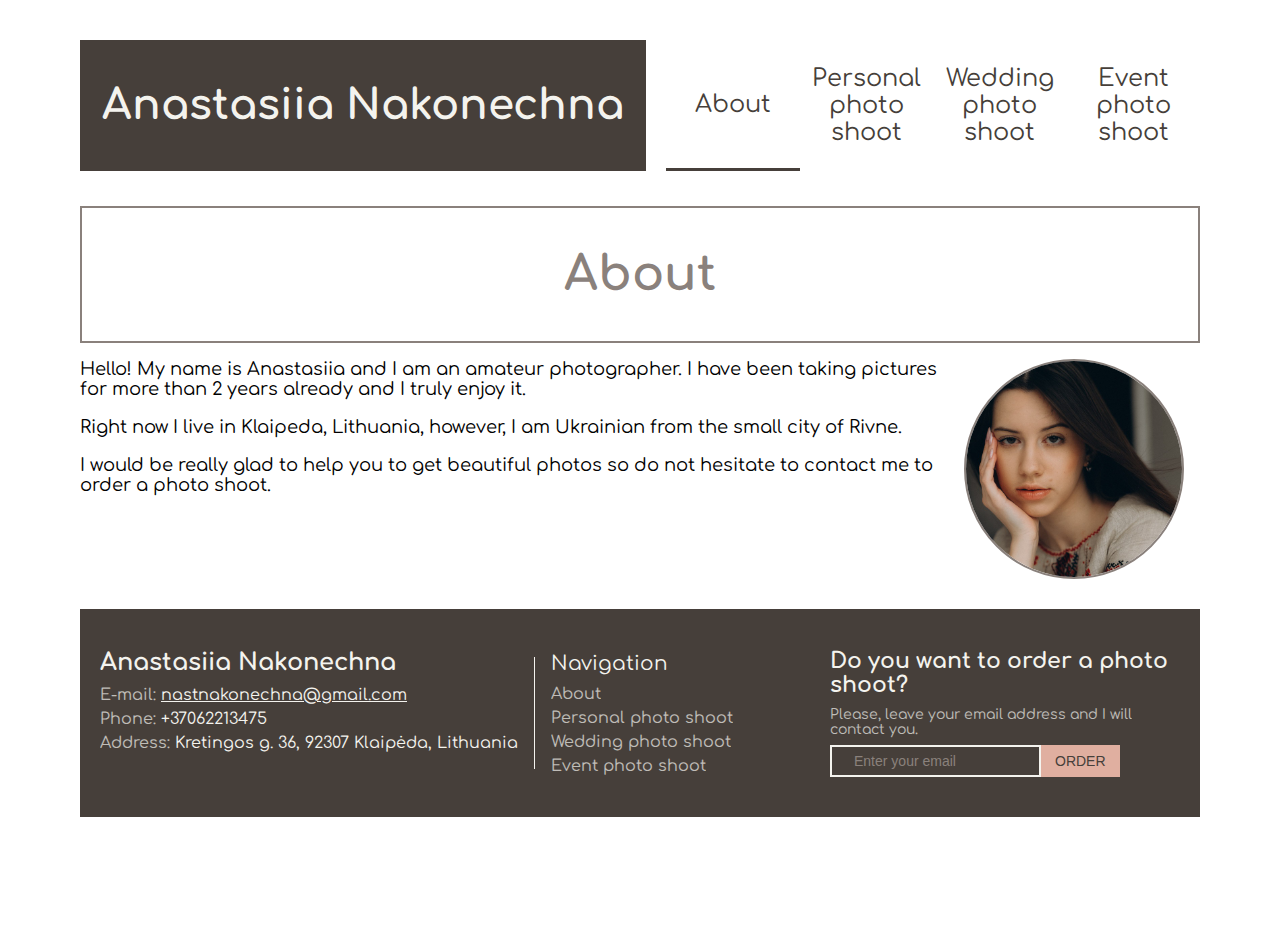
<file: index.html>
<!DOCTYPE html>
<html lang="en">

<head>
    <title>Anastasiia Nakonechna</title>
    <link rel="preconnect" href="https://fonts.googleapis.com">
    <link rel="preconnect" href="https://fonts.gstatic.com" crossorigin>
    <link href="https://fonts.googleapis.com/css2?family=Comfortaa:wght@300;400;500;700&display=swap" rel="stylesheet">
    <link rel="stylesheet" href="./styles.css" />
</head>

<body>
    <header class="container">
        <h1 class="name">Anastasiia Nakonechna</h1>
        <nav class="header-nav">
            <a class="nav-link active" href="#">About</a>
            <a class="nav-link" href="personal-photoshoot.html">Personal photo shoot</a>
            <a class="nav-link" href="wedding-photoshoot.html">Wedding photo shoot</a>
            <a class="nav-link" href="event-photoshoot.html">Event<br/>photo shoot</a>
        </nav>
    </header>
    <main class="container">
        <h2 class="heading">About</h2>
        <div class="text-content">
            <article class="text">
                <p>
                  Hello! My name is Anastasiia and I am an amateur photographer. I have been taking pictures for more than 2 years already and I truly enjoy it.
                </p>
                <p>
                    Right now I live in Klaipeda, Lithuania, however, I am Ukrainian from the small city of Rivne.
                <p>
                    I would be really glad to help you to get beautiful photos so do not hesitate to contact me to order a photo shoot.
                </p>
            </article>
            <aside class="avatar">
                <img src="./img/avatar.jpg" alt="My photo" />
            </aside>
        </div>
    </main>
    <footer class="container">
        <div class="personal-info">
            <h3 class="name">Anastasiia Nakonechna</h3>
            <div class="info-item">
                <span class="title">E-mail:</span>
                <span class="value"><a href="mailto:nastnakonechna@gmail.com">nastnakonechna@gmail.com</a></span>
            </div>
            <div class="info-item">
                <span class="title">Phone:</span>
                <span class="value">+37062213475</span>
            </div>
            <div class="info-item">
                <span class="title">Address:</span>
                <span class="value">Kretingos g. 36, 92307 Klaipėda, Lithuania</span>
            </div>
        </div>
        <div class="divider"></div>
        <nav class="footer-nav">
            <div class="heading">Navigation</div>
            <a class="nav-link active" href="#">About</a>
            <a class="nav-link" href="personal-photoshoot.html">Personal photo shoot</a>
            <a class="nav-link" href="wedding-photoshoot.html">Wedding photo shoot</a>
            <a class="nav-link" href="event-photoshoot.html">Event photo shoot</a>
        </nav>
        <div class="mail-form">
            <div class="heading">Do you want to order a photo shoot?</div>
            <div class="description">Please, leave your email address and I will contact you.</div>
            <form id="email-form">
                <input type="text" id="client-email" placeholder="Enter your email" />
                <button type="submit">ORDER</button>
            </form>
        </div>
    </footer>
    <script src="scripts/scripts.js" type="text/javascript"></script>
</body>
</html>
</file>
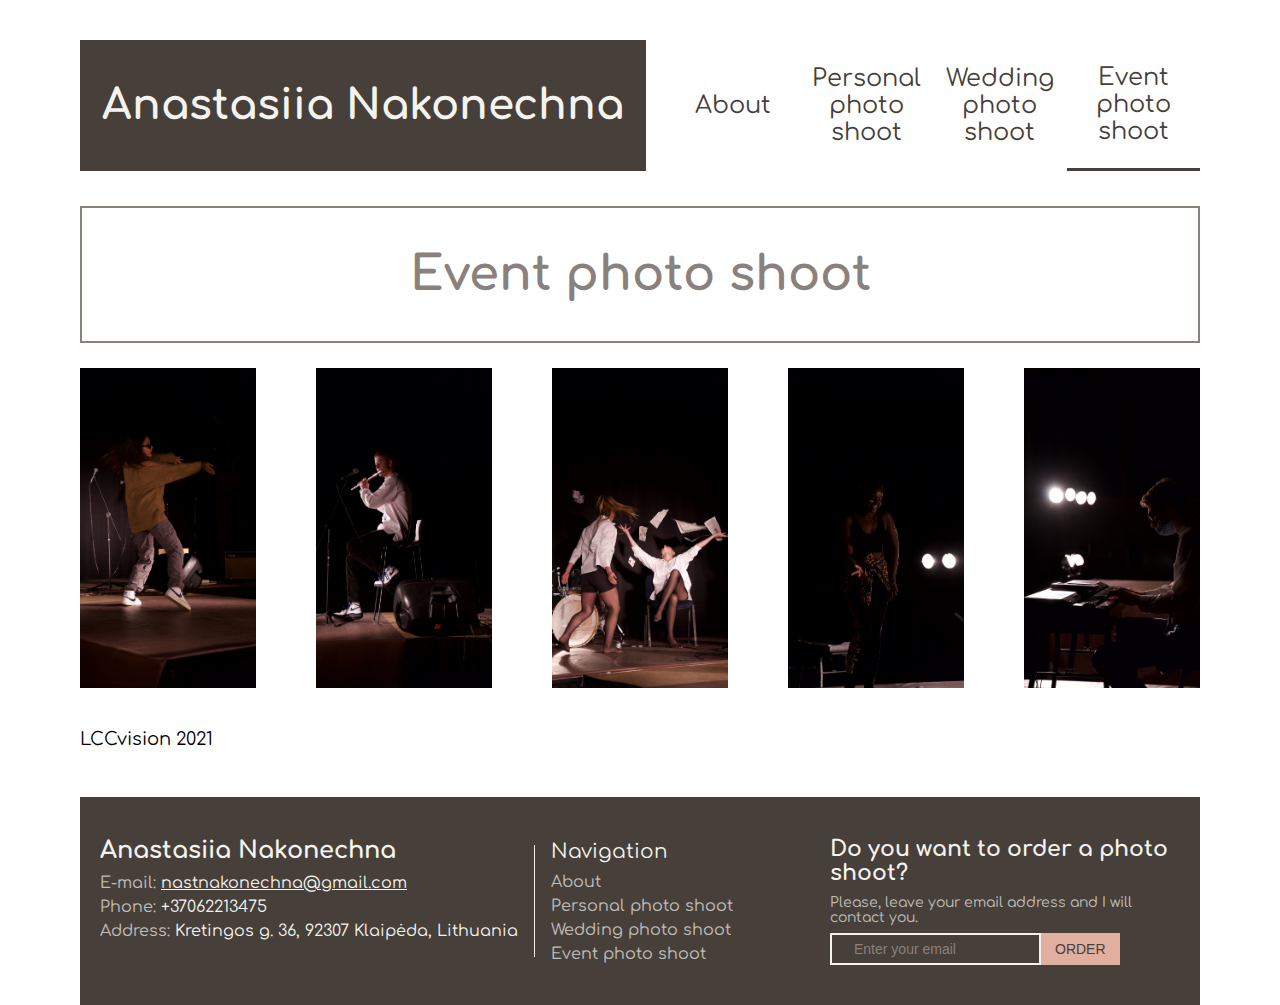
<file: event-photoshoot.html>
<!DOCTYPE html>
<html lang="en">

<head>
    <title>Anastasiia Nakonechna</title>
    <link rel="preconnect" href="https://fonts.googleapis.com">
    <link rel="preconnect" href="https://fonts.gstatic.com" crossorigin>
    <link href="https://fonts.googleapis.com/css2?family=Comfortaa:wght@300;400;500;700&display=swap" rel="stylesheet">
    <link rel="stylesheet" href="./styles.css" />
</head>

<body>
    <header class="container">
        <h1 class="name">Anastasiia Nakonechna</h1>
        <nav class="header-nav">
            <a class="nav-link" href="index.html">About</a>
            <a class="nav-link" href="personal-photoshoot.html">Personal photo shoot</a>
            <a class="nav-link" href="wedding-photoshoot.html">Wedding photo shoot</a>
            <a class="nav-link active" href="#">Event<br/>photo shoot</a>
        </nav>
    </header>
    <main class="container">
        <h2 class="heading">Event photo shoot</h2>
        <div class="photo-gallery">
            <div class="photo-card">
                <img class="photo" src="img/event/1.jpeg" alt="Event photo" />
            </div>
            <div class="photo-card">
                <img class="photo" src="img/event/2.jpeg" alt="Event photo" />
            </div>
            <div class="photo-card">
                <img class="photo" src="img/event/3.jpeg" alt="Event photo" />
            </div>
            <div class="photo-card">
                <img class="photo" src="img/event/4.jpeg" alt="Event photo" />
            </div>
            <div class="photo-card">
                <img class="photo" src="img/event/5.jpeg" alt="Event photo" />
            </div>
        </div>
        <div class="text-content">
            <article class="text">
                <p>
                    LCCvision 2021
                </p>
            </article>
        </div>
    </main>
    <footer class="container">
        <div class="personal-info">
            <h3 class="name">Anastasiia Nakonechna</h3>
            <div class="info-item">
                <span class="title">E-mail:</span>
                <span class="value"><a href="mailto:nastnakonechna@gmail.com">nastnakonechna@gmail.com</a></span>
            </div>
            <div class="info-item">
                <span class="title">Phone:</span>
                <span class="value">+37062213475</span>
            </div>
            <div class="info-item">
                <span class="title">Address:</span>
                <span class="value">Kretingos g. 36, 92307 Klaipėda, Lithuania</span>
            </div>
        </div>
        <div class="divider"></div>
        <nav class="footer-nav">
            <div class="heading">Navigation</div>
            <a class="nav-link active" href="#">About</a>
            <a class="nav-link" href="personal-photoshoot.html">Personal photo shoot</a>
            <a class="nav-link" href="wedding-photoshoot.html">Wedding photo shoot</a>
            <a class="nav-link" href="event-photoshoot.html">Event photo shoot</a>
        </nav>
        <div class="mail-form">
            <div class="heading">Do you want to order a photo shoot?</div>
            <div class="description">Please, leave your email address and I will contact you.</div>
            <form id="email-form">
                <input type="text" id="client-email" placeholder="Enter your email" />
                <button type="submit">ORDER</button>
            </form>
        </div>
    </footer>
    <script src="scripts/scripts.js" type="text/javascript"></script>
</body>
</html>
</file>
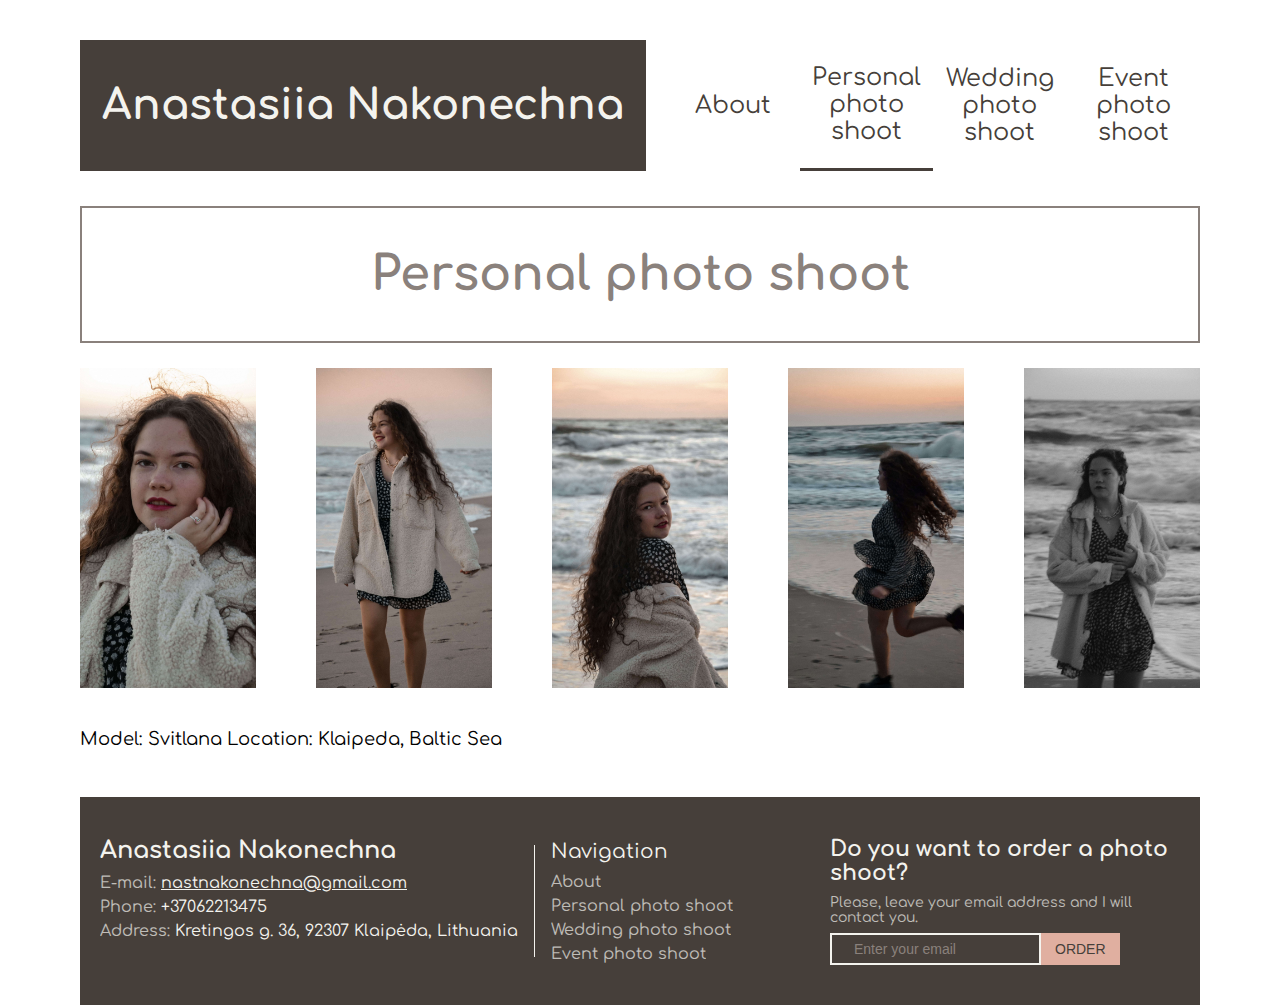
<file: personal-photoshoot.html>
<!DOCTYPE html>
<html lang="en">

<head>
    <title>Anastasiia Nakonechna</title>
    <link rel="preconnect" href="https://fonts.googleapis.com">
    <link rel="preconnect" href="https://fonts.gstatic.com" crossorigin>
    <link href="https://fonts.googleapis.com/css2?family=Comfortaa:wght@300;400;500;700&display=swap" rel="stylesheet">
    <link rel="stylesheet" href="./styles.css" />
</head>

<body>
    <header class="container">
        <h1 class="name">Anastasiia Nakonechna</h1>
        <nav class="header-nav">
            <a class="nav-link" href="index.html">About</a>
            <a class="nav-link active" href="#">Personal photo shoot</a>
            <a class="nav-link" href="wedding-photoshoot.html">Wedding photo shoot</a>
            <a class="nav-link" href="event-photoshoot.html">Event<br/>photo shoot</a>
        </nav>
    </header>
    <main class="container">
        <h2 class="heading">Personal photo shoot</h2>
        <div class="photo-gallery">
            <div class="photo-card">
                <img class="photo" src="img/personal/1.jpg" alt="Personal photo" />
            </div>
            <div class="photo-card">
                <img class="photo" src="img/personal/2.jpg" alt="Personal photo" />
            </div>
            <div class="photo-card">
                <img class="photo" src="img/personal/3.jpg" alt="Personal photo" />
            </div>
            <div class="photo-card">
                <img class="photo" src="img/personal/4.jpg" alt="Personal photo" />
            </div>
            <div class="photo-card">
                <img class="photo" src="img/personal/5.jpg" alt="Personal photo" />
            </div>
        </div>
        <div class="text-content">
            <article class="text">
                <p>
                    Model: Svitlana
                    Location: Klaipeda, Baltic Sea
                </p>
            </article>
        </div>
    </main>
    <footer class="container">
        <div class="personal-info">
            <h3 class="name">Anastasiia Nakonechna</h3>
            <div class="info-item">
                <span class="title">E-mail:</span>
                <span class="value"><a href="mailto:nastnakonechna@gmail.com">nastnakonechna@gmail.com</a></span>
            </div>
            <div class="info-item">
                <span class="title">Phone:</span>
                <span class="value">+37062213475</span>
            </div>
            <div class="info-item">
                <span class="title">Address:</span>
                <span class="value">Kretingos g. 36, 92307 Klaipėda, Lithuania</span>
            </div>
        </div>
        <div class="divider"></div>
        <nav class="footer-nav">
            <div class="heading">Navigation</div>
            <a class="nav-link active" href="#">About</a>
            <a class="nav-link" href="personal-photoshoot.html">Personal photo shoot</a>
            <a class="nav-link" href="wedding-photoshoot.html">Wedding photo shoot</a>
            <a class="nav-link" href="event-photoshoot.html">Event photo shoot</a>
        </nav>
        <div class="mail-form">
            <div class="heading">Do you want to order a photo shoot?</div>
            <div class="description">Please, leave your email address and I will contact you.</div>
            <form id="email-form">
                <input type="text" id="client-email" placeholder="Enter your email" />
                <button type="submit">ORDER</button>
            </form>
        </div>
    </footer>
    <script src="scripts/scripts.js" type="text/javascript"></script>
</body>
</html>
</file>
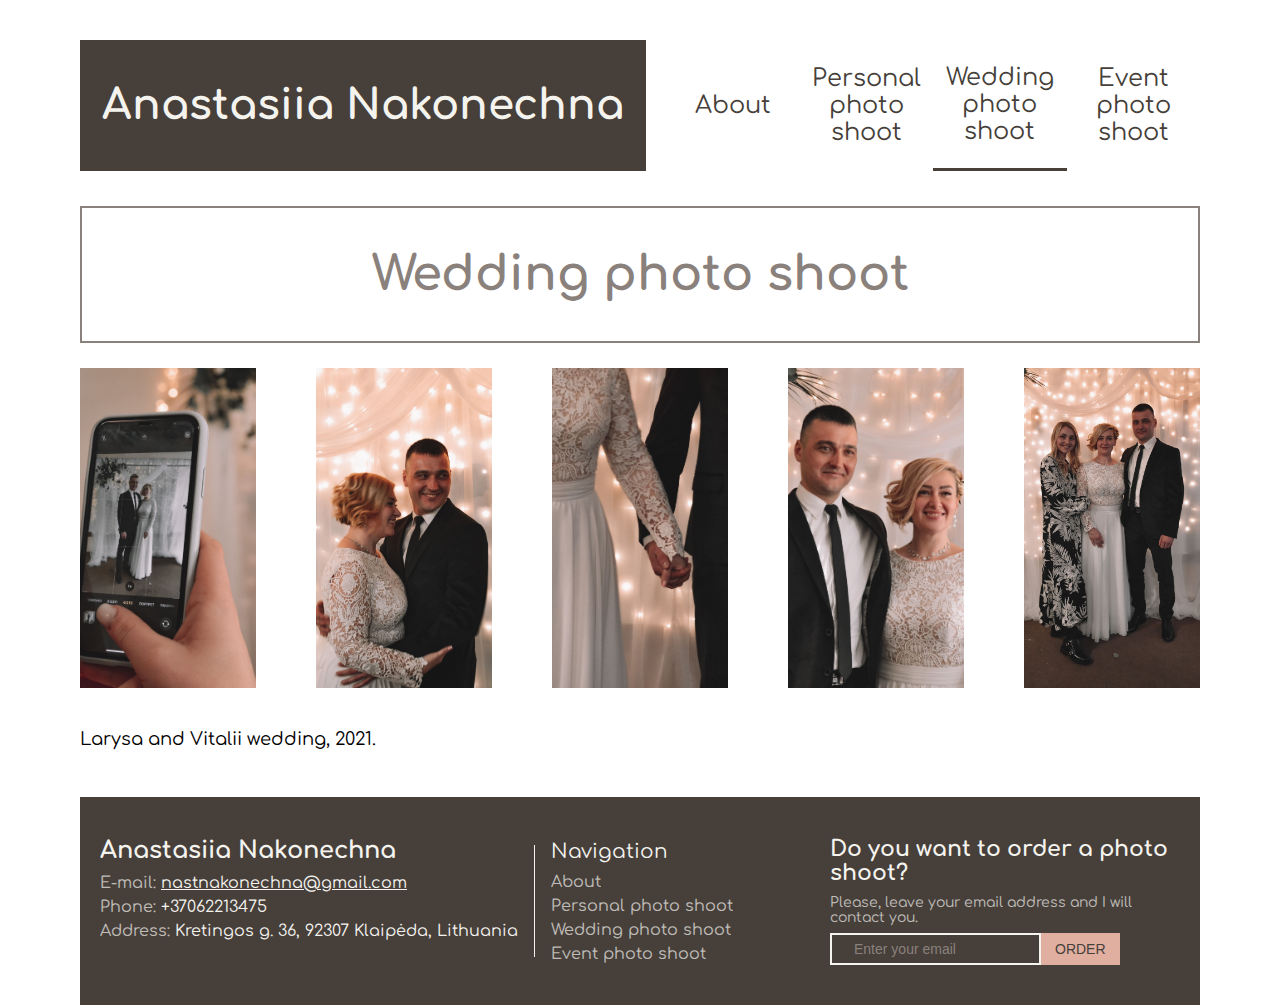
<file: wedding-photoshoot.html>
<!DOCTYPE html>
<html lang="en">

<head>
    <title>Anastasiia Nakonechna</title>
    <link rel="preconnect" href="https://fonts.googleapis.com">
    <link rel="preconnect" href="https://fonts.gstatic.com" crossorigin>
    <link href="https://fonts.googleapis.com/css2?family=Comfortaa:wght@300;400;500;700&display=swap" rel="stylesheet">
    <link rel="stylesheet" href="./styles.css" />
</head>

<body>
    <header class="container">
        <h1 class="name">Anastasiia Nakonechna</h1>
        <nav class="header-nav">
            <a class="nav-link" href="index.html">About</a>
            <a class="nav-link" href="personal-photoshoot.html">Personal photo shoot</a>
            <a class="nav-link active" href="#">Wedding photo shoot</a>
            <a class="nav-link" href="event-photoshoot.html">Event<br/>photo shoot</a>
        </nav>
    </header>
    <main class="container">
        <h2 class="heading">Wedding photo shoot</h2>
        <div class="photo-gallery">
            <div class="photo-card">
                <img class="photo" src="img/wedding/1.jpg" alt="Wedding photo" />
            </div>
            <div class="photo-card">
                <img class="photo" src="img/wedding/2.jpg" alt="Wedding photo" />
            </div>
            <div class="photo-card">
                <img class="photo" src="img/wedding/3.jpg" alt="Wedding photo" />
            </div>
            <div class="photo-card">
                <img class="photo" src="img/wedding/4.jpg" alt="Wedding photo" />
            </div>
            <div class="photo-card">
                <img class="photo" src="img/wedding/5.jpg" alt="Wedding photo" />
            </div>
        </div>
        <div class="text-content">
            <article class="text">
                <p>
                    Larysa and Vitalii wedding, 2021.
                </p>
            </article>
        </div>
    </main>
    <footer class="container">
        <div class="personal-info">
            <h3 class="name">Anastasiia Nakonechna</h3>
            <div class="info-item">
                <span class="title">E-mail:</span>
                <span class="value"><a href="mailto:nastnakonechna@gmail.com">nastnakonechna@gmail.com</a></span>
            </div>
            <div class="info-item">
                <span class="title">Phone:</span>
                <span class="value">+37062213475</span>
            </div>
            <div class="info-item">
                <span class="title">Address:</span>
                <span class="value">Kretingos g. 36, 92307 Klaipėda, Lithuania</span>
            </div>
        </div>
        <div class="divider"></div>
        <nav class="footer-nav">
            <div class="heading">Navigation</div>
            <a class="nav-link active" href="#">About</a>
            <a class="nav-link" href="personal-photoshoot.html">Personal photo shoot</a>
            <a class="nav-link" href="wedding-photoshoot.html">Wedding photo shoot</a>
            <a class="nav-link" href="event-photoshoot.html">Event photo shoot</a>
        </nav>
        <div class="mail-form">
            <div class="heading">Do you want to order a photo shoot?</div>
            <div class="description">Please, leave your email address and I will contact you.</div>
            <form id="email-form">
                <input type="text" id="client-email" placeholder="Enter your email" />
                <button type="submit">ORDER</button>
            </form>
        </div>
    </footer>
    <script src="scripts/scripts.js" type="text/javascript"></script>
</body>
</html>
</file>
<file: styles.css>
html, body {
    margin: 0;
    height: 100%;
    font-family: 'Comfortaa', cursive;
}

* {
    box-sizing: border-box;
}

a {
    text-decoration: none;
}

.nav-link {
    transition: color ease 400ms;
}

.nav-link:hover {
    color: #E0AFA0 !important;
    cursor: pointer;
}

.container {
    margin-right: 80px;
    margin-left: 80px;
}

header {
    display: flex;
    margin-top: 40px;
}

header > *:not(:first-child) {
    margin-left: 20px;
}

header > * {
    flex: 1 1;
}

header .name {
    color: #F4F3EE;
    font-size: 42px;
    padding: 40px 20px;
    border: 2px solid #463F3A;
    background-color: #463F3A;
    flex: 0 0;
    white-space: nowrap;
    margin: 0;
}

header .header-nav {
    display: flex;
    align-items: center;
    justify-content: space-around;
}

header .header-nav > .nav-link {
    display: inline-flex;
    justify-content: center;
    align-items: center;
    font-size: 24px;
    text-align: center;
    flex: 1 1;
    height: 100%;
    color: #463F3A;
}

header .header-nav > .nav-link:hover {
    border-color: #E0AFA0 !important;
}

header .header-nav > .nav-link.active {
    border-bottom: 3px solid #463F3A;
}

main {
    margin-top: 35px;
}

main .heading {
    text-align: center;
    font-size: 48px;
    margin: 0;
    padding: 40px 0;
    border: 2px solid #8A817C;
    color: #8A817C;
}

main .text-content {
    display: flex;
    margin-top: 16px;
}

main .text-content .text {
    font-size: 18px;
}

main .text-content .text > p:first-child {
    margin-top: 0;
}

main .avatar {
    width: 220px;
    height: 220px;
    flex-shrink: 0;
    margin-left: 16px;
    margin-right: 16px;
}

main .avatar img {
    width: 100%;
    height: 100%;
    object-fit: cover;
    border-radius: 50%;
    border: 2px solid #8A817C;
}

main .photo-gallery {
    display: flex;
    justify-content: center;
    flex-wrap: wrap;
    margin-left: -30px;
    margin-right: -30px;
}

main .photo-gallery .photo-card {
    flex: 20% 0 1;
    min-width: 0;
    height: 370px;
    padding: 25px 30px;
}

main .photo-gallery .photo-card .photo {
    width: 100%;
    height: 100%;
    object-fit: cover;
    object-position: center;
}

footer {
    display: flex;
    align-items: baseline;
    background-color: #463F3A;
    color: #F4F3EE;
    padding: 40px 20px;
    margin-top: 30px;
}

footer > *:not(:last-child) {
    margin-right: 16px;
}

footer .divider {
    border-left: 1px solid #F4F3EE;
    align-self: stretch;
    margin-top: 8px;
    margin-bottom: 8px;
}

footer .personal-info .name {
    margin-top: 0;
    margin-bottom: 10px !important;
    font-size: 24px;
}

footer .personal-info > *:not(:last-child) {
    margin-bottom: 6px;
}

footer .personal-info .info-item .title,
footer .footer-nav > .nav-link {
    opacity: 0.7;
}

footer .personal-info .info-item .value > a {
    color: #F4F3EE;
    text-decoration: underline;
    transition: color ease 400ms;
}

footer .personal-info .info-item .value > a:hover {
    color: #E0AFA0 !important;
    cursor: pointer;
}

footer .footer-nav {
    display: flex;
    flex-direction: column;
}

footer .footer-nav > *:not(:last-child) {
    margin-bottom: 6px;
}

footer .footer-nav .heading {
    margin-bottom: 10px !important;
    font-size: 20px;
}

footer .footer-nav > .nav-link {
    color: #F4F3EE;
    transition: all ease 400ms;
}

footer .footer-nav > .nav-link:hover {
    opacity: 1 !important;
}

footer .mail-form {
    align-self: center;
    margin-left: auto;
    width: 350px;
}

footer .mail-form .heading {
    margin-bottom: 10px;
    font-size: 22px;
    font-weight: bold;
}

footer .mail-form .description {
    font-size: 14px;
    margin-bottom: 8px;
    opacity: 0.7;
}

footer .mail-form form {
    display: flex;
    width: 100%;
}

footer .mail-form form > input {
    padding: 6px 4px 6px 22px;
    font-size: 14px;
    color: #F4F3EE;
    border: 2px solid #F4F3EE;
    background-color: transparent;
    box-sizing: border-box;
    outline: none;
}

footer .mail-form form > input::placeholder {
    color: #8A817C;
}

footer .mail-form form > input:hover,
footer .mail-form form > input:focus {
    border-width: 3px;
    padding: 5px 3px 5px 21px;
}

footer .mail-form form > button {
    font-size: 14px;
    background-color: #E0AFA0;
    color: #463F3A;
    border: none;
    padding: 0 14px;
    transition: all ease 400ms;
}

footer .mail-form form > button:hover {
    opacity: 0.7;
}
</file>
